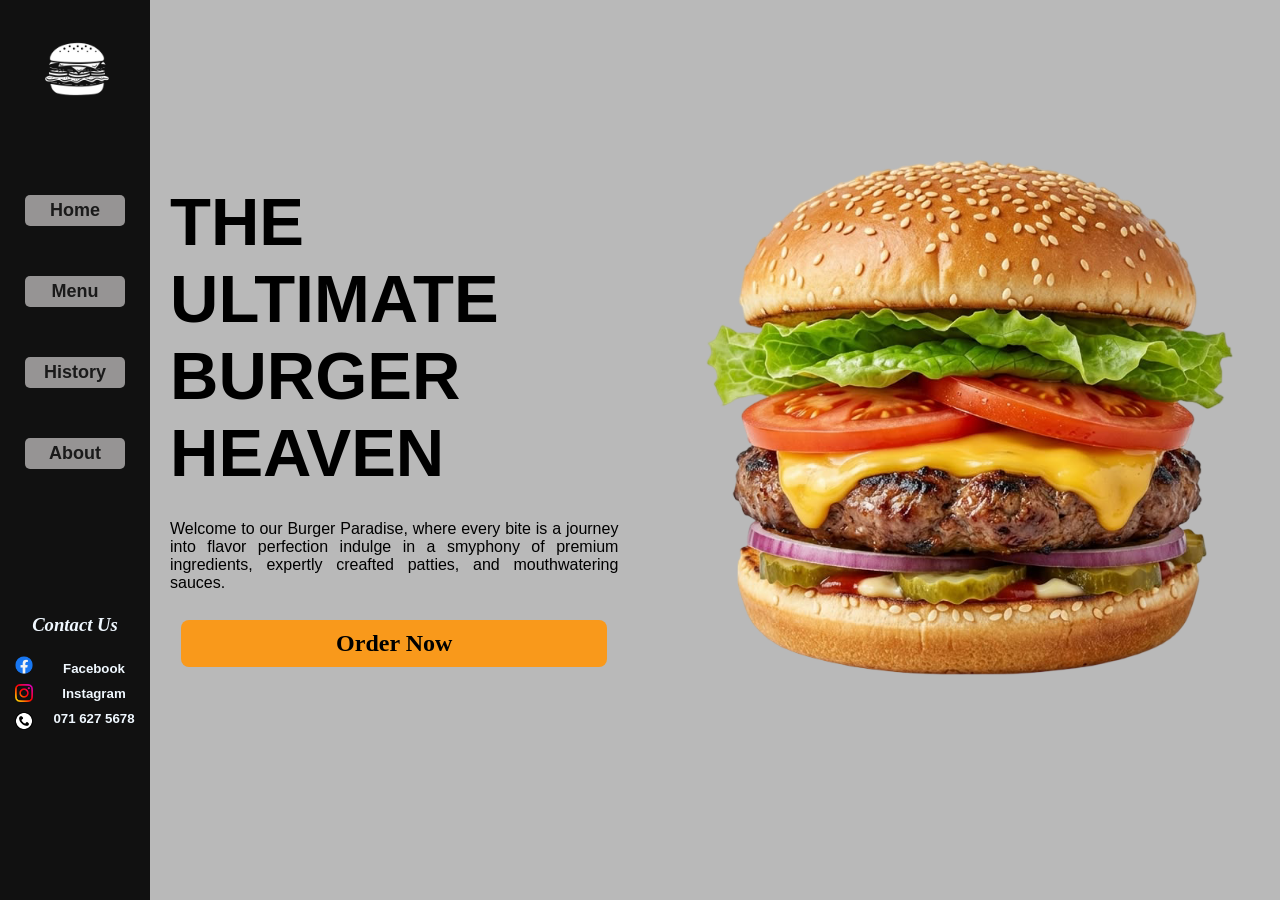
<file: index.html>
<!DOCTYPE html>
<html lang="en">
<head>
    <meta charset="UTF-8">
    <meta name="viewport" content="width=device-width, initial-scale=1.0">
    <title>Homepage</title>
    <link rel="stylesheet" href="assets/css/style.css">
</head>
<body>
    <nav class="sidenav">
        <div class="img">
            <img src="assets/imgs/burger.png" alt="" style="width: 100px; height: 100%;">
        </div>
        <div class="links">
            <a href="index.html"><b>Home</b></a>
            <a href="Menu.html"><b>Menu</b></a>
            <a href="History.html"><b>History</b></a>
            <a href="About.html"><b>About</b></a>
        </div>
        <div class="contact-us">
            <h3><i>Contact Us</i></h3>
            <div style="display: flex;">
                <div class="c-contents">
                    <img src="assets/imgs/fb.png" alt="">
                    <img src="assets/imgs/insta.png" alt="">
                    <img src="assets/imgs/phone.png" alt="">
                </div>
                <div class="c-contents">
                    <a href="https://www.facebook.com/" target="_blank"><h5>Facebook</h5></a>                    
                    <a href="https://www.instagram.com/" target="_blank"><h5>Instagram</h5></a>
                    <a href="tel:+94716275678"><h5>071 627 5678</h5></a>
                </div>
            </div>            
        </div>        
    </nav>
    <main>
            <div class="m-h-section">
                <div class="m-h-section-p">
                    <h1>THE ULTIMATE BURGER HEAVEN</h1>
                    <p>Welcome to our Burger Paradise, where every bite is a journey into flavor perfection indulge in a smyphony of premium ingredients, expertly creafted patties, and mouthwatering sauces.</p>
                    <div class="h-btn-panel">
                        <input type="button" value="Order Now" class="btn-view-menu" onclick="openMenuOnPress()">
                    </div>
                </div>
                <div class="m-h-section-img">
                    <img src="assets/imgs/burger_main.png" alt="" style="height: 550px; width: auto; margin-left: 60px;">
                </div>
            </div>
    </main>
</div>
    <script src="assets/js/app.js"></script>
</body>
</html>
</file>
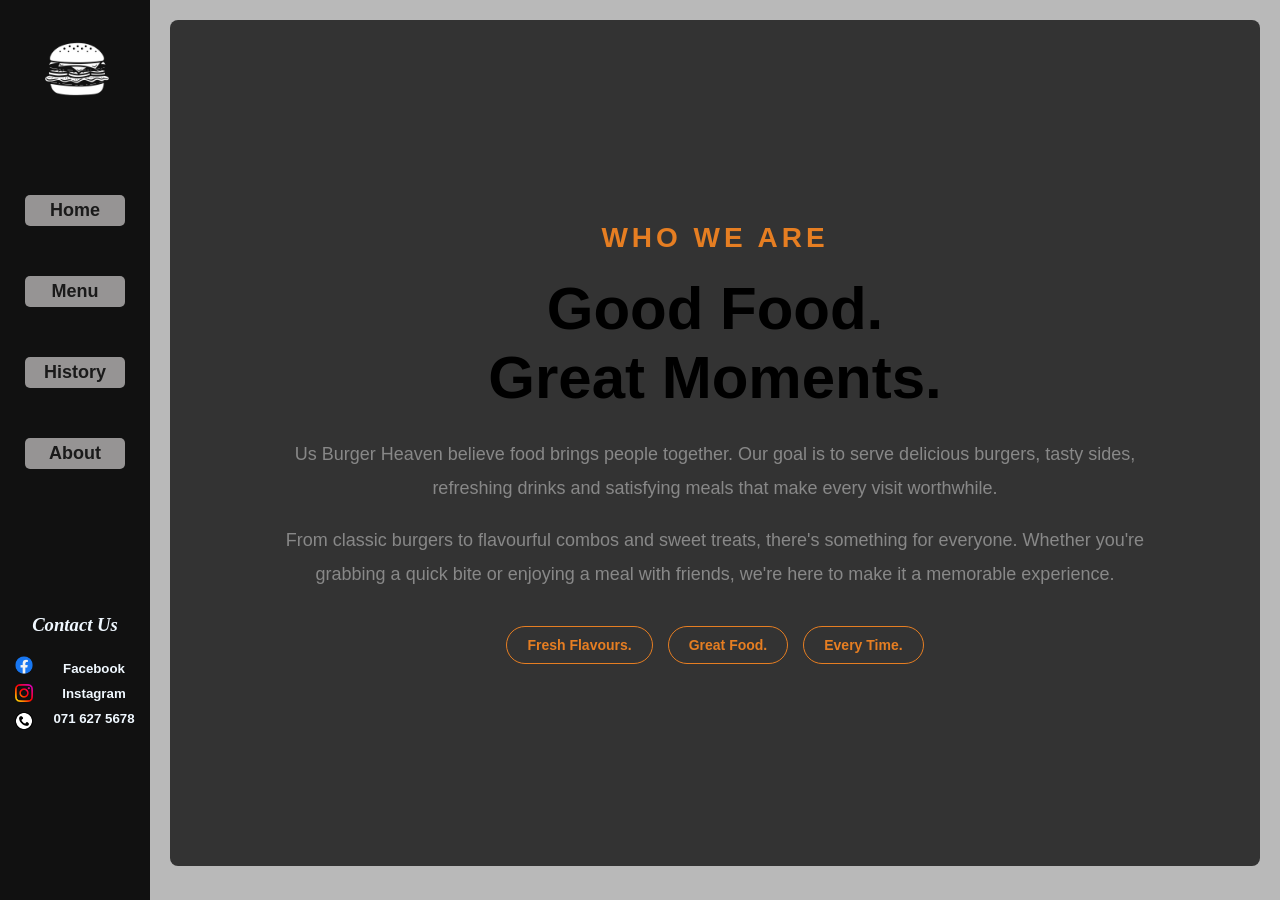
<file: About.html>
<!DOCTYPE html>
<html lang="en">
<head>
    <meta charset="UTF-8">
    <meta name="viewport" content="width=device-width, initial-scale=1.0">
    <title>About</title>
    <link rel="stylesheet" href="assets/css/style.css">
</head>
<body>
    <nav class="sidenav">
        <div class="img">
            <img src="assets/imgs/burger.png" alt="" style="width: 100px; height: 100%;">
        </div>
        <div class="links">
            <a href="index.html"><b>Home</b></a>
            <a href="Menu.html"><b>Menu</b></a>            
            <a href="History.html"><b>History</b></a>
            <a href="About.html"><b>About</b></a>
        </div>
        <div class="contact-us">
            <h3><i>Contact Us</i></h3>
            <div style="display: flex;">
                <div class="c-contents">
                    <img src="assets/imgs/fb.png" alt="">
                    <img src="assets/imgs/insta.png" alt="">
                    <img src="assets/imgs/phone.png" alt="">
                </div>
                <div class="c-contents">
                    <a href="https://www.facebook.com/" target="_blank"><h5>Facebook</h5></a>                    
                    <a href="https://www.instagram.com/" target="_blank"><h5>Instagram</h5></a>
                    <a href="tel:+94716275678"><h5>071 627 5678</h5></a>
                </div>
            </div>            
        </div>        
    </nav>
    <main>
        <div class="about-section">
            <div class="about-content">
                <p class="about-label">WHO WE ARE</p>
                <h1>Good Food.<br>Great Moments.</h1>
                <p class="about-description">
                    Us Burger Heaven believe food brings people together.
                    Our goal is to serve delicious burgers, tasty sides,
                    refreshing drinks and satisfying meals that make
                    every visit worthwhile.
                </p>
                <p class="about-description">
                    From classic burgers to flavourful combos and
                    sweet treats, there's something for everyone.
                    Whether you're grabbing a quick bite or enjoying
                    a meal with friends, we're here to make it a
                    memorable experience.
                </p>
                <div class="about-highlight">
                    <span>Fresh Flavours.</span>
                    <span>Great Food.</span>
                    <span>Every Time.</span>
                </div>
            </div>
        </div>
    </main>
</div>
    <script src="assets/js/app.js"></script>
</body>
</html>
</file>
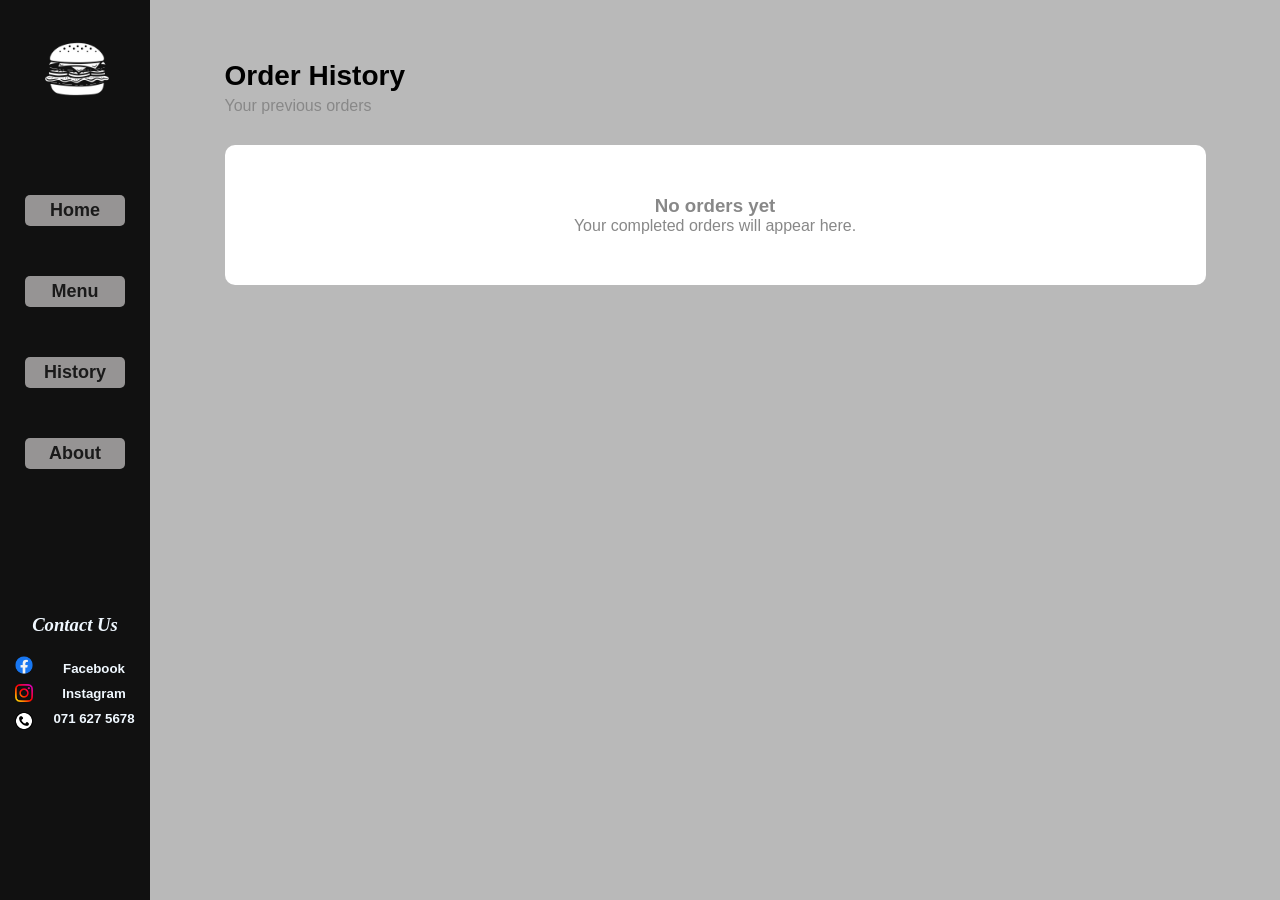
<file: History.html>
<!DOCTYPE html>
<html lang="en">
<head>
    <meta charset="UTF-8">
    <meta name="viewport" content="width=device-width, initial-scale=1.0">
    <title>History</title>
    <link rel="stylesheet" href="assets/css/style.css">
</head>
<body>
    <nav class="sidenav">
        <div class="img">
            <img src="assets/imgs/burger.png" alt="" style="width: 100px; height: 100%;">
        </div>
        <div class="links">
            <a href="index.html"><b>Home</b></a>
            <a href="Menu.html"><b>Menu</b></a>            
            <a href="History.html"><b>History</b></a>
            <a href="About.html"><b>About</b></a>
        </div>
        <div class="contact-us">
            <h3><i>Contact Us</i></h3>
            <div style="display: flex;">
                <div class="c-contents">
                    <img src="assets/imgs/fb.png" alt="">
                    <img src="assets/imgs/insta.png" alt="">
                    <img src="assets/imgs/phone.png" alt="">
                </div>
                <div class="c-contents">
                    <a href="https://www.facebook.com/" target="_blank"><h5>Facebook</h5></a>                    
                    <a href="https://www.instagram.com/" target="_blank"><h5>Instagram</h5></a>
                    <a href="tel:+94716275678"><h5>071 627 5678</h5></a>
                </div>
            </div>            
        </div>        
    </nav>
    <main>
        <div class="history-container">
            <div class="history-header">
                <h1>Order History</h1>
                <p>Your previous orders</p>
            </div>
            <div id="orderHistoryList" class="order-history-list">
                
            </div>
        </div>
    </main>
</div>
    <script src="assets/js/app.js"></script>
</body>
</html>
</file>
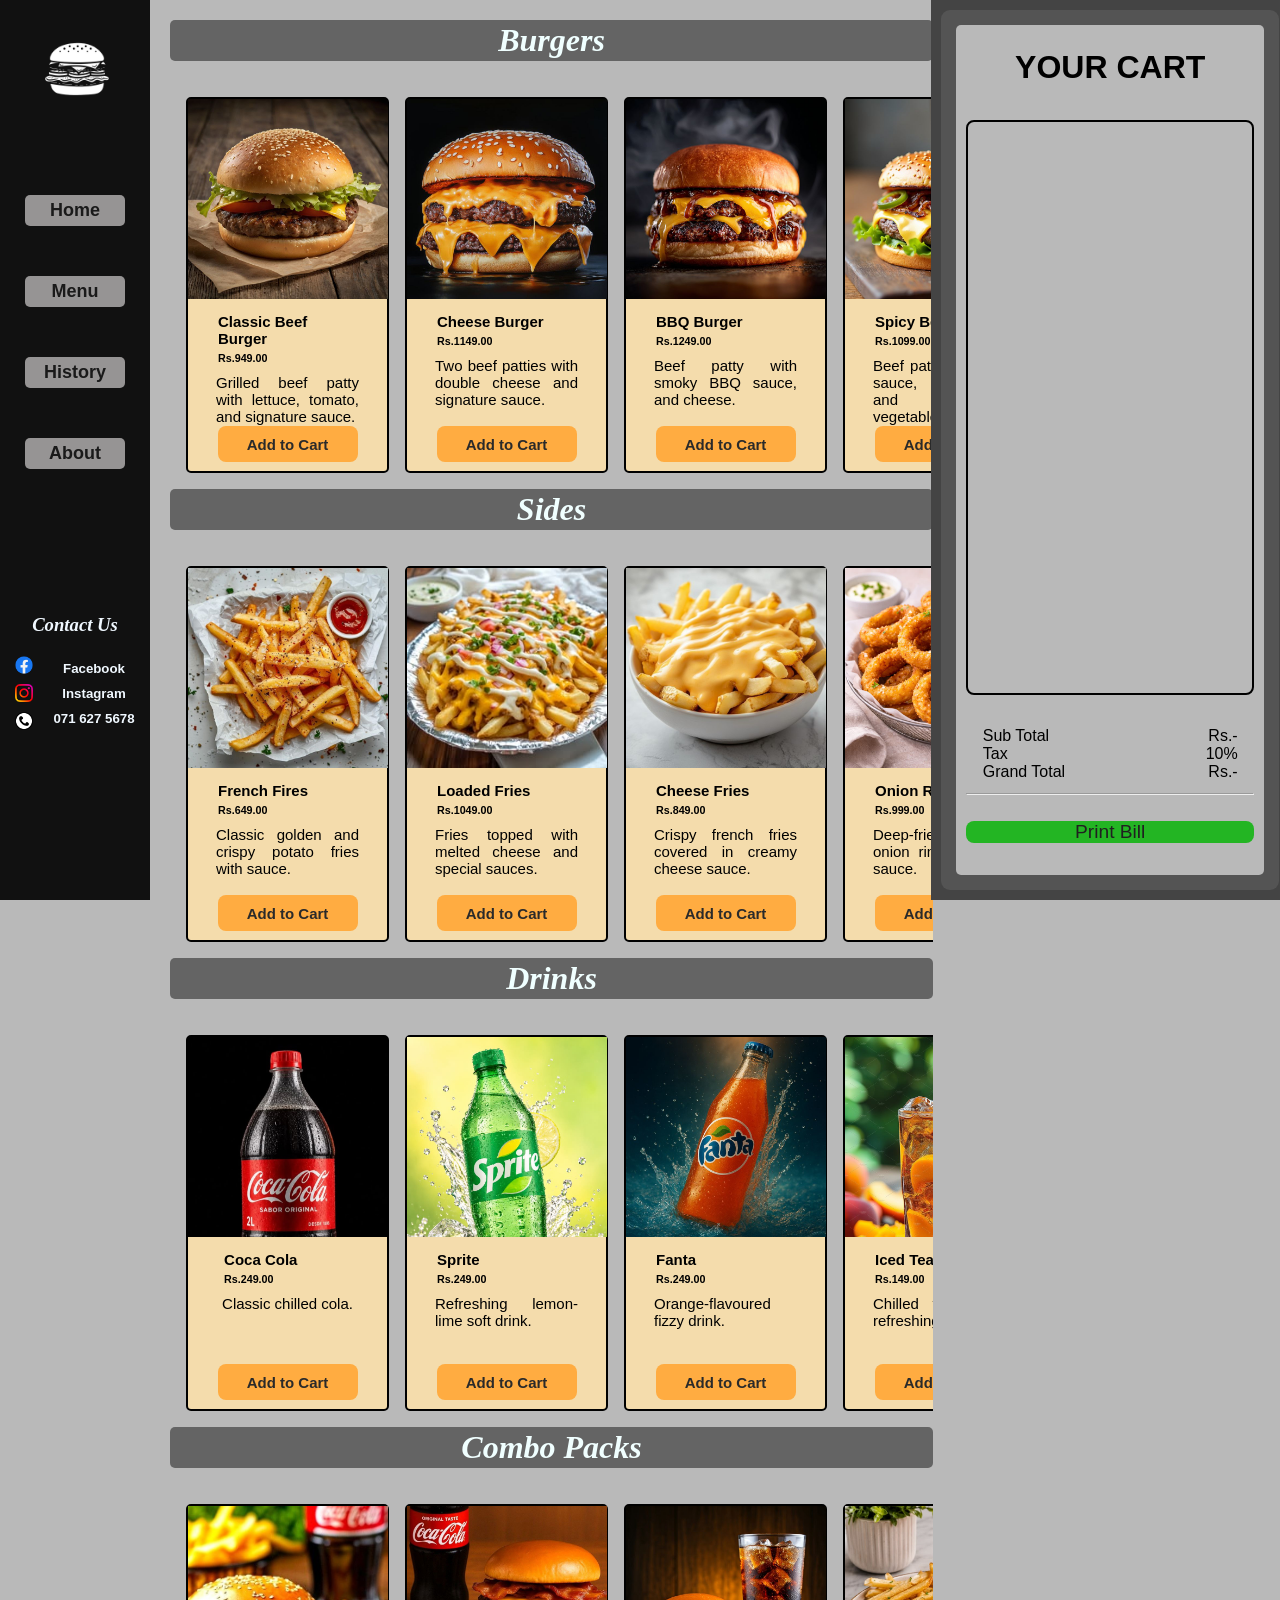
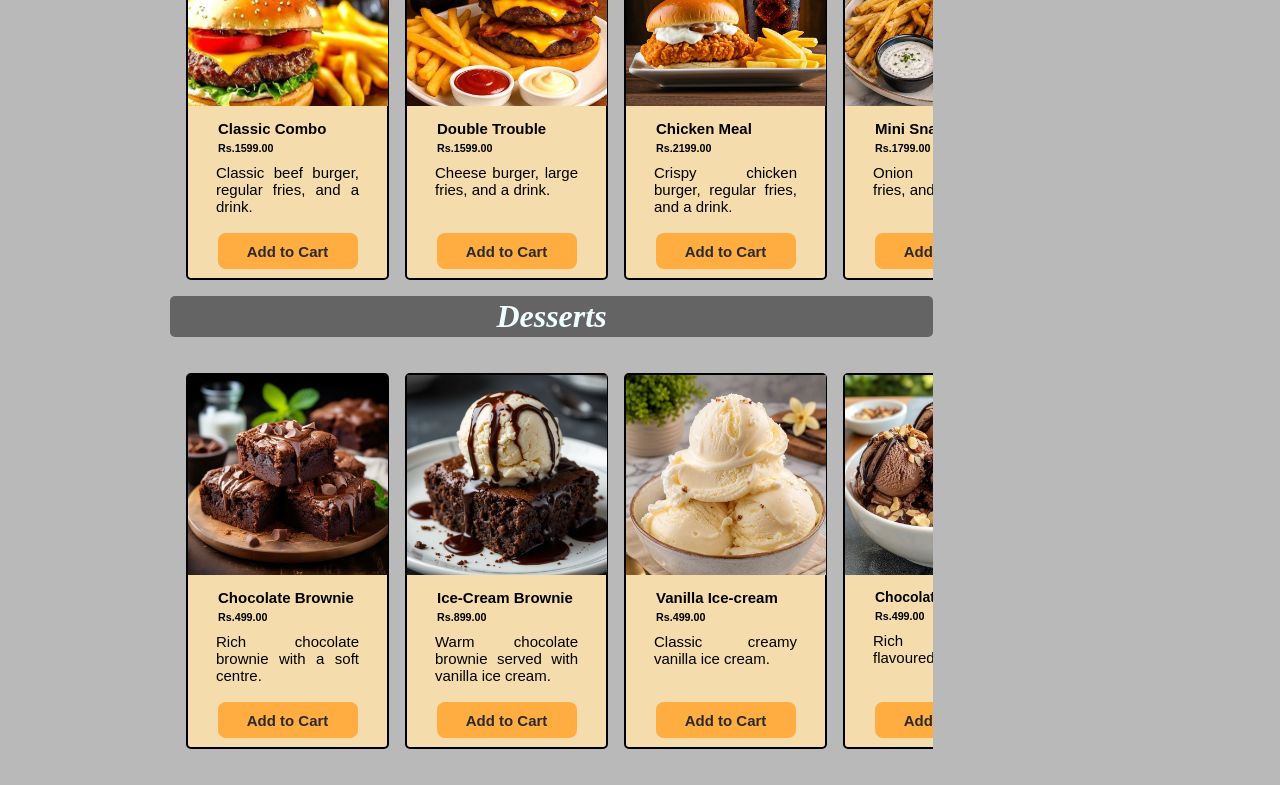
<file: Menu.html>
<!DOCTYPE html>
<html lang="en">
<head>
    <meta charset="UTF-8">
    <meta name="viewport" content="width=device-width, initial-scale=1.0">
    <title>Menu</title>
    <link rel="stylesheet" href="assets/css/style.css">
</head>
<body>
    <nav class="sidenav">
        <div class="img">
            <img src="assets/imgs/burger.png" alt="" style="width: 100px; height: 100%;">
        </div>
        <div class="links">
            <a href="index.html"><b>Home</b></a>
            <a href="Menu.html"><b>Menu</b></a>            
            <a href="History.html"><b>History</b></a>
            <a href="About.html"><b>About</b></a>
        </div>
        <div class="contact-us">
            <h3><i>Contact Us</i></h3>
            <div style="display: flex;">
                <div class="c-contents">
                    <img src="assets/imgs/fb.png" alt="">
                    <img src="assets/imgs/insta.png" alt="">
                    <img src="assets/imgs/phone.png" alt="">
                </div>
                <div class="c-contents">
                    <a href="https://www.facebook.com/" target="_blank"><h5>Facebook</h5></a>                    
                    <a href="https://www.instagram.com/" target="_blank"><h5>Instagram</h5></a>
                    <a href="tel:+94716275678"><h5>071 627 5678</h5></a>
                </div>
            </div>            
        </div>        
    </nav>
    <main>
            <div class="area">
                <div class="card-section">
                        <div class="small-sections">
                            <i><h1>Burgers</h1></i>
                            <div class="cards-area">
                                <div class="card Burger" data-id="classic-burger">
                                    <div class="img-content">
                                        <img src="assets/imgs/Burgers/classic_burger.jpg" alt="">
                                    </div>
                                    <div class="card-content">
                                        <div class="h6-tags">
                                            <h6 class="p-name" style="margin-bottom: 5px; font-size: 15px;">Classic Beef Burger</h6>
                                            <h6 class="p-price">Rs.949.00</h6>
                                        </div>
                                        <p>Grilled beef patty with lettuce, tomato, and signature sauce.</p>
                                    </div>
                                    <div class="cart-btn-container">
                                        <button class="cart-btn" id="addToCartBtn">Add to Cart</button>
                                        <div class="quantity-controls hidden" id="quantityControls">
                                            <button class="qty-action-btn" id="decreaseBtn">−</button>
                                            <span class="qty-number" id="qtyDisplay">1</span>
                                            <button class="qty-action-btn" id="increaseBtn">+</button>
                                        </div>
                                    </div>
                                </div>
                                <div class="card Burger" data-id="cheese-burger">
                                    <div class="img-content">
                                        <img src="assets/imgs/Burgers/double_cheeseburger.jpg" alt="">
                                    </div>
                                    <div class="card-content">
                                        <div class="h6-tags">
                                            <h6 class="p-name" style="margin-bottom: 5px; font-size: 15px;">Cheese Burger</h6>
                                            <h6 class="p-price">Rs.1149.00</h6>
                                        </div>
                                        <p>Two beef patties with double cheese and signature sauce.</p>
                                    </div>
                                    <div class="cart-btn-container">
                                        <button class="cart-btn" id="addToCartBtn">Add to Cart</button>
                                        <div class="quantity-controls hidden" id="quantityControls">
                                            <button class="qty-action-btn" id="decreaseBtn">−</button>
                                            <span class="qty-number" id="qtyDisplay">1</span>
                                            <button class="qty-action-btn" id="increaseBtn">+</button>
                                        </div>
                                    </div>
                                </div>
                                <div class="card Burger" data-id="bbq-burger">
                                    <div class="img-content">
                                        <img src="assets/imgs/Burgers/BBQ_burger.jpg" alt="">
                                    </div>
                                    <div class="card-content">
                                        <div class="h6-tags">
                                            <h6 class="p-name" style="margin-bottom: 5px; font-size: 15px;">BBQ Burger</h6>
                                            <h6 class="p-price">Rs.1249.00</h6>
                                        </div>
                                        <p>Beef patty with smoky BBQ sauce, and cheese.</p>
                                    </div>
                                    <div class="cart-btn-container">
                                        <button class="cart-btn" id="addToCartBtn">Add to Cart</button>
                                        <div class="quantity-controls hidden" id="quantityControls">
                                            <button class="qty-action-btn" id="decreaseBtn">−</button>
                                            <span class="qty-number" id="qtyDisplay">1</span>
                                            <button class="qty-action-btn" id="increaseBtn">+</button>
                                        </div>
                                    </div>
                                </div>
                                <div class="card Burger" data-id="spicy-burger">
                                    <div class="img-content">
                                        <img src="assets/imgs/Burgers/spicy_beef_burger.jpg" alt="">
                                    </div>
                                    <div class="card-content">
                                        <div class="h6-tags">
                                            <h6 class="p-name" style="margin-bottom: 5px; font-size: 15px;">Spicy Beef Burger</h6>
                                            <h6 class="p-price">Rs.1099.00</h6>
                                        </div>
                                        <p>Beef patty with spicy sauce, jalapeños, and fresh vegetables.</p>
                                    </div>
                                    <div class="cart-btn-container">
                                        <button class="cart-btn" id="addToCartBtn">Add to Cart</button>
                                        <div class="quantity-controls hidden" id="quantityControls">
                                            <button class="qty-action-btn" id="decreaseBtn">−</button>
                                            <span class="qty-number" id="qtyDisplay">1</span>
                                            <button class="qty-action-btn" id="increaseBtn">+</button>
                                        </div>
                                    </div>
                                </div>
                                <div class="card Burger" data-id="crispy-chicken-burger">
                                    <div class="img-content">
                                        <img src="assets/imgs/Burgers/crispy_chicken_burger.jpg" alt="">
                                    </div>
                                    <div class="card-content">
                                        <div class="h6-tags">
                                            <h6 class="p-name" style="margin-bottom: 5px; font-size: 15px;">Crispy Chicken</h6>
                                            <h6 class="p-price">Rs.1249.00</h6>
                                        </div>
                                        <p>Crispy fried chicken with lettuce and mayonnaise.</p>
                                    </div>
                                    <div class="cart-btn-container">
                                        <button class="cart-btn" id="addToCartBtn">Add to Cart</button>
                                        <div class="quantity-controls hidden" id="quantityControls">
                                            <button class="qty-action-btn" id="decreaseBtn">−</button>
                                            <span class="qty-number" id="qtyDisplay">1</span>
                                            <button class="qty-action-btn" id="increaseBtn">+</button>
                                        </div>
                                    </div>
                                </div>
                                <div class="card Burger" data-id="grilled-chicken-burger">
                                    <div class="img-content">
                                        <img src="assets/imgs/Burgers/grilled_chicken_burger.jpg" alt="">
                                    </div>
                                    <div class="card-content">
                                        <div class="h6-tags">
                                            <h6 class="p-name" style="margin-bottom: 5px; font-size: 15px;">Grilled Chicken</h6>
                                            <h6 class="p-price">Rs.1299.00</h6>
                                        </div>
                                        <p>Grilled chicken breast with fresh vegetables and sauce.</p>
                                    </div>
                                    <div class="cart-btn-container">
                                        <button class="cart-btn" id="addToCartBtn">Add to Cart</button>
                                        <div class="quantity-controls hidden" id="quantityControls">
                                            <button class="qty-action-btn" id="decreaseBtn">−</button>
                                            <span class="qty-number" id="qtyDisplay">1</span>
                                            <button class="qty-action-btn" id="increaseBtn">+</button>
                                        </div>
                                    </div>
                                </div>
                                <div class="card Burger" data-id="spicy-chicken-burger">
                                    <div class="img-content">
                                        <img src="assets/imgs/Burgers/spicy_chicken_burger.jpg" alt="">
                                    </div>
                                    <div class="card-content">
                                        <div class="h6-tags">
                                            <h6 class="p-name" style="margin-bottom: 5px; font-size: 15px;">Spicy Chicken</h6>
                                            <h6 class="p-price">Rs.1399.00</h6>
                                        </div>
                                        <p>Crispy chicken with spicy sauce and jalapeños.</p>
                                    </div>
                                    <div class="cart-btn-container">
                                        <button class="cart-btn" id="addToCartBtn">Add to Cart</button>
                                        <div class="quantity-controls hidden" id="quantityControls">
                                            <button class="qty-action-btn" id="decreaseBtn">−</button>
                                            <span class="qty-number" id="qtyDisplay">1</span>
                                            <button class="qty-action-btn" id="increaseBtn">+</button>
                                        </div>
                                    </div>
                                </div>
                                <div class="card Burger" data-id="bacon-burger">
                                    <div class="img-content">
                                        <img src="assets/imgs/Burgers/bacon_burger.jpg" alt="">
                                    </div>
                                    <div class="card-content">
                                        <div class="h6-tags">
                                            <h6 class="p-name" style="margin-bottom: 5px; font-size: 15px;">Bacon Burger</h6>
                                            <h6 class="p-price">Rs.1499.00</h6>
                                        </div>
                                        <p>Beef patty with crispy bacon, cheese, and BBQ sauce.</p>
                                    </div>
                                    <div class="cart-btn-container">
                                        <button class="cart-btn" id="addToCartBtn">Add to Cart</button>
                                        <div class="quantity-controls hidden" id="quantityControls">
                                            <button class="qty-action-btn" id="decreaseBtn">−</button>
                                            <span class="qty-number" id="qtyDisplay">1</span>
                                            <button class="qty-action-btn" id="increaseBtn">+</button>
                                        </div>
                                    </div>
                                </div>
                            </div>
                        </div>

                        <div class="small-sections">
                            <i><h1>Sides</h1></i>
                            <div class="cards-area">
                                <div class="card Sides" data-id="french_fries">
                                    <div class="img-content">
                                        <img src="assets/imgs/Sides/french_fries.jpg" alt="">
                                    </div>
                                    <div class="card-content">
                                        <div class="h6-tags">
                                            <h6 class="p-name" style="margin-bottom: 5px; font-size: 15px;">French Fires</h6>
                                            <h6 class="p-price">Rs.649.00</h6>
                                        </div>
                                        <p>Classic golden and crispy potato fries with sauce.</p>
                                    </div>
                                    <div class="cart-btn-container">
                                        <button class="cart-btn" id="addToCartBtn">Add to Cart</button>
                                        <div class="quantity-controls hidden" id="quantityControls">
                                            <button class="qty-action-btn" id="decreaseBtn">−</button>
                                            <span class="qty-number" id="qtyDisplay">1</span>
                                            <button class="qty-action-btn" id="increaseBtn">+</button>
                                        </div>
                                    </div>
                                </div>
                                <div class="card Sides" data-id="loaded_fires">
                                    <div class="img-content">
                                        <img src="assets/imgs/Sides/loaded_fries.jpg" alt="">
                                    </div>
                                    <div class="card-content">
                                        <div class="h6-tags">
                                            <h6 class="p-name" style="margin-bottom: 5px; font-size: 15px;">Loaded Fries</h6>
                                            <h6 class="p-price">Rs.1049.00</h6>
                                        </div>
                                        <p>Fries topped with melted cheese and special sauces.</p>
                                    </div>
                                    <div class="cart-btn-container">
                                        <button class="cart-btn" id="addToCartBtn">Add to Cart</button>
                                        <div class="quantity-controls hidden" id="quantityControls">
                                            <button class="qty-action-btn" id="decreaseBtn">−</button>
                                            <span class="qty-number" id="qtyDisplay">1</span>
                                            <button class="qty-action-btn" id="increaseBtn">+</button>
                                        </div>
                                    </div>
                                </div>
                                <div class="card Sides" data-id="cheese_fires">
                                    <div class="img-content">
                                        <img src="assets/imgs/Sides/cheeses_fries.jpg" alt="">
                                    </div>
                                    <div class="card-content">
                                        <div class="h6-tags">
                                            <h6 class="p-name" style="margin-bottom: 5px; font-size: 15px;">Cheese Fries</h6>
                                            <h6 class="p-price">Rs.849.00</h6>
                                        </div>
                                        <p>Crispy french fries covered in creamy cheese sauce.</p>
                                    </div>
                                    <div class="cart-btn-container">
                                        <button class="cart-btn" id="addToCartBtn">Add to Cart</button>
                                        <div class="quantity-controls hidden" id="quantityControls">
                                            <button class="qty-action-btn" id="decreaseBtn">−</button>
                                            <span class="qty-number" id="qtyDisplay">1</span>
                                            <button class="qty-action-btn" id="increaseBtn">+</button>
                                        </div>
                                    </div>
                                </div>
                                <div class="card Sides" data-id="onion_rings">
                                    <div class="img-content">
                                        <img src="assets/imgs/Sides/onion_rings.jpg" alt="">
                                    </div>
                                    <div class="card-content">
                                        <div class="h6-tags">
                                            <h6 class="p-name" style="margin-bottom: 5px; font-size: 15px;">Onion Rings</h6>
                                            <h6 class="p-price">Rs.999.00</h6>
                                        </div>
                                        <p>Deep-fried crispy onion rings with hot sauce.</p>
                                    </div>
                                    <div class="cart-btn-container">
                                        <button class="cart-btn" id="addToCartBtn">Add to Cart</button>
                                        <div class="quantity-controls hidden" id="quantityControls">
                                            <button class="qty-action-btn" id="decreaseBtn">−</button>
                                            <span class="qty-number" id="qtyDisplay">1</span>
                                            <button class="qty-action-btn" id="increaseBtn">+</button>
                                        </div>
                                    </div>
                                </div>
                                <div class="card Sides" data-id="chicken_nuggets">
                                    <div class="img-content">
                                        <img src="assets/imgs/Sides/chicken_nuggets.jpg" alt="">
                                    </div>
                                    <div class="card-content">
                                        <div class="h6-tags">
                                            <h6 class="p-name" style="margin-bottom: 5px; font-size: 15px;">Chicken Nuggets</h6>
                                            <h6 class="p-price">Rs.649.00</h6>
                                        </div>
                                        <p>Bite-sized pieces of crispy chicken nuggets with sauce.</p>
                                    </div>
                                    <div class="cart-btn-container">
                                        <button class="cart-btn" id="addToCartBtn">Add to Cart</button>
                                        <div class="quantity-controls hidden" id="quantityControls">
                                            <button class="qty-action-btn" id="decreaseBtn">−</button>
                                            <span class="qty-number" id="qtyDisplay">1</span>
                                            <button class="qty-action-btn" id="increaseBtn">+</button>
                                        </div>
                                    </div>
                                </div>
                                <div class="card Sides" data-id="potato_wedges">
                                    <div class="img-content">
                                        <img src="assets/imgs/Sides/potato_wedges.jpg" alt="">
                                    </div>
                                    <div class="card-content">
                                        <div class="h6-tags">
                                            <h6 class="p-name" style="margin-bottom: 5px; font-size: 15px;">Potato Wedges</h6>
                                            <h6 class="p-price">Rs.799.00</h6>
                                        </div>
                                        <p>Seasoned potato wedges with a crispy exterior.</p>
                                    </div>
                                    <div class="cart-btn-container">
                                        <button class="cart-btn" id="addToCartBtn">Add to Cart</button>
                                        <div class="quantity-controls hidden" id="quantityControls">
                                            <button class="qty-action-btn" id="decreaseBtn">−</button>
                                            <span class="qty-number" id="qtyDisplay">1</span>
                                            <button class="qty-action-btn" id="increaseBtn">+</button>
                                        </div>
                                    </div>
                                </div>
                                <div class="card Sides" data-id="mozzarella_sticks">
                                    <div class="img-content">
                                        <img src="assets/imgs/Sides/mozzarella_sticks.jpg" alt="">
                                    </div>
                                    <div class="card-content">
                                        <div class="h6-tags">
                                            <h6 class="p-name" style="margin-bottom: 5px; font-size: 15px;">Mozzarella Sticks</h6>
                                            <h6 class="p-price">Rs.1199.00</h6>
                                        </div>
                                        <p>Fried mozzarella cheese sticks with a crispy coating.</p>
                                    </div>
                                    <div class="cart-btn-container">
                                        <button class="cart-btn" id="addToCartBtn">Add to Cart</button>
                                        <div class="quantity-controls hidden" id="quantityControls">
                                            <button class="qty-action-btn" id="decreaseBtn">−</button>
                                            <span class="qty-number" id="qtyDisplay">1</span>
                                            <button class="qty-action-btn" id="increaseBtn">+</button>
                                        </div>
                                    </div>
                                </div>                                
                            </div>
                        </div>
                        
                        <div class="small-sections">
                            <i><h1>Drinks</h1></i>
                            <div class="cards-area">
                                <div class="card Drinks" data-id="coca_cola">
                                    <div class="img-content">
                                        <img src="assets/imgs/Drinks/coca_cola.jpg" alt="">
                                    </div>
                                    <div class="card-content">
                                        <div class="h6-tags">
                                            <h6 class="p-name" style="margin-bottom: 5px; font-size: 15px;">Coca Cola</h6>
                                            <h6 class="p-price">Rs.249.00</h6>
                                        </div>
                                        <p>Classic chilled cola.</p>
                                    </div>
                                    <div class="cart-btn-container">
                                        <button class="cart-btn" id="addToCartBtn">Add to Cart</button>
                                        <div class="quantity-controls hidden" id="quantityControls">
                                            <button class="qty-action-btn" id="decreaseBtn">−</button>
                                            <span class="qty-number" id="qtyDisplay">1</span>
                                            <button class="qty-action-btn" id="increaseBtn">+</button>
                                        </div>
                                    </div>
                                </div>
                                <div class="card Drinks" data-id="sprite">
                                    <div class="img-content">
                                        <img src="assets/imgs/Drinks/sprite.jpg" alt="">
                                    </div>
                                    <div class="card-content">
                                        <div class="h6-tags">
                                            <h6 class="p-name" style="margin-bottom: 5px; font-size: 15px;">Sprite</h6>
                                            <h6 class="p-price">Rs.249.00</h6>
                                        </div>
                                        <p>Refreshing lemon-lime soft drink.</p>
                                    </div>
                                    <div class="cart-btn-container">
                                        <button class="cart-btn" id="addToCartBtn">Add to Cart</button>
                                        <div class="quantity-controls hidden" id="quantityControls">
                                            <button class="qty-action-btn" id="decreaseBtn">−</button>
                                            <span class="qty-number" id="qtyDisplay">1</span>
                                            <button class="qty-action-btn" id="increaseBtn">+</button>
                                        </div>
                                    </div>
                                </div>
                                <div class="card Drinks" data-id="fanta">
                                    <div class="img-content">
                                        <img src="assets/imgs/Drinks/fanta.jpg" alt="">
                                    </div>
                                    <div class="card-content">
                                        <div class="h6-tags">
                                            <h6 class="p-name" style="margin-bottom: 5px; font-size: 15px;">Fanta</h6>
                                            <h6 class="p-price">Rs.249.00</h6>
                                        </div>
                                        <p>Orange-flavoured fizzy drink.</p>
                                    </div>
                                    <div class="cart-btn-container">
                                        <button class="cart-btn" id="addToCartBtn">Add to Cart</button>
                                        <div class="quantity-controls hidden" id="quantityControls">
                                            <button class="qty-action-btn" id="decreaseBtn">−</button>
                                            <span class="qty-number" id="qtyDisplay">1</span>
                                            <button class="qty-action-btn" id="increaseBtn">+</button>
                                        </div>
                                    </div>
                                </div>
                                <div class="card Drinks" data-id="iced_tea">
                                    <div class="img-content">
                                        <img src="assets/imgs/Drinks/iced_tea.jpg" alt="">
                                    </div>
                                    <div class="card-content">
                                        <div class="h6-tags">
                                            <h6 class="p-name" style="margin-bottom: 5px; font-size: 15px;">Iced Tea</h6>
                                            <h6 class="p-price">Rs.149.00</h6>
                                        </div>
                                        <p>Chilled tea with a refreshing flavour.</p>
                                    </div>
                                    <div class="cart-btn-container">
                                        <button class="cart-btn" id="addToCartBtn">Add to Cart</button>
                                        <div class="quantity-controls hidden" id="quantityControls">
                                            <button class="qty-action-btn" id="decreaseBtn">−</button>
                                            <span class="qty-number" id="qtyDisplay">1</span>
                                            <button class="qty-action-btn" id="increaseBtn">+</button>
                                        </div>
                                    </div>
                                </div>
                                <div class="card Drinks" data-id="chocolate_milkshake">
                                    <div class="img-content">
                                        <img src="assets/imgs/Drinks/chocolate_milkshake.jpg" alt="">
                                    </div>
                                    <div class="card-content">
                                        <div class="h6-tags">
                                            <h6 class="p-name" style="margin-bottom: 5px; font-size: 14px;">Chocolate Milkshake</h6>
                                            <h6 class="p-price">Rs.349.00</h6>
                                        </div>
                                        <p>Creamy milkshake blended with chocolate.</p>
                                    </div>
                                    <div class="cart-btn-container">
                                        <button class="cart-btn" id="addToCartBtn">Add to Cart</button>
                                        <div class="quantity-controls hidden" id="quantityControls">
                                            <button class="qty-action-btn" id="decreaseBtn">−</button>
                                            <span class="qty-number" id="qtyDisplay">1</span>
                                            <button class="qty-action-btn" id="increaseBtn">+</button>
                                        </div>
                                    </div>
                                </div>
                                <div class="card Drinks" data-id="strawberry_milkshake">
                                    <div class="img-content">
                                        <img src="assets/imgs/Drinks/strawberry_milkshake.jpg" alt="">
                                    </div>
                                    <div class="card-content">
                                        <div class="h6-tags">
                                            <h6 class="p-name" style="margin-bottom: 5px; font-size: 14px;">Strawberry Milkshake</h6>
                                            <h6 class="p-price">Rs.399.00</h6>
                                        </div>
                                        <p>Sweet strawberry-flavoured milkshake.</p>
                                    </div>
                                    <div class="cart-btn-container">
                                        <button class="cart-btn" id="addToCartBtn">Add to Cart</button>
                                        <div class="quantity-controls hidden" id="quantityControls">
                                            <button class="qty-action-btn" id="decreaseBtn">−</button>
                                            <span class="qty-number" id="qtyDisplay">1</span>
                                            <button class="qty-action-btn" id="increaseBtn">+</button>
                                        </div>
                                    </div>
                                </div>
                                <div class="card Drinks" data-id="strawberry_milkshake">
                                    <div class="img-content">
                                        <img src="assets/imgs/Drinks/vanilla_milkshake.jpg" alt="">
                                    </div>
                                    <div class="card-content">
                                        <div class="h6-tags">
                                            <h6 class="p-name" style="margin-bottom: 5px; font-size: 14px;">Vanilla Milkshake</h6>
                                            <h6 class="p-price">Rs.299.00</h6>
                                        </div>
                                        <p>Classic creamy vanilla milkshake.</p>
                                    </div>
                                    <div class="cart-btn-container">
                                        <button class="cart-btn" id="addToCartBtn">Add to Cart</button>
                                        <div class="quantity-controls hidden" id="quantityControls">
                                            <button class="qty-action-btn" id="decreaseBtn">−</button>
                                            <span class="qty-number" id="qtyDisplay">1</span>
                                            <button class="qty-action-btn" id="increaseBtn">+</button>
                                        </div>
                                    </div>
                                </div>
                                <div class="card Drinks" data-id="orange_juice">
                                    <div class="img-content">
                                        <img src="assets/imgs/Drinks/orange_juice.jpg" alt="">
                                    </div>
                                    <div class="card-content">
                                        <div class="h6-tags">
                                            <h6 class="p-name" style="margin-bottom: 5px; font-size: 16px;">orange Juice</h6>
                                            <h6 class="p-price">Rs.149.00</h6>
                                        </div>
                                        <p>Freshly squeezed orange juice.</p>
                                    </div>
                                    <div class="cart-btn-container">
                                        <button class="cart-btn" id="addToCartBtn">Add to Cart</button>
                                        <div class="quantity-controls hidden" id="quantityControls">
                                            <button class="qty-action-btn" id="decreaseBtn">−</button>
                                            <span class="qty-number" id="qtyDisplay">1</span>
                                            <button class="qty-action-btn" id="increaseBtn">+</button>
                                        </div>
                                    </div>
                                </div>
                                <div class="card Drinks" data-id="water">
                                    <div class="img-content">
                                        <img src="assets/imgs/Drinks/mineral_water.jpg" alt="">
                                    </div>
                                    <div class="card-content">
                                        <div class="h6-tags">
                                            <h6 class="p-name" style="margin-bottom: 5px; font-size: 16px;">Water</h6>
                                            <h6 class="p-price">Rs.99.00</h6>
                                        </div>
                                        <p>Bottled drinking water.</p>
                                    </div>
                                    <div class="cart-btn-container">
                                        <button class="cart-btn" id="addToCartBtn">Add to Cart</button>
                                        <div class="quantity-controls hidden" id="quantityControls">
                                            <button class="qty-action-btn" id="decreaseBtn">−</button>
                                            <span class="qty-number" id="qtyDisplay">1</span>
                                            <button class="qty-action-btn" id="increaseBtn">+</button>
                                        </div>
                                    </div>
                                </div>
                            </div>
                        </div>
                        <div class="small-sections">
                            <i><h1>Combo Packs</h1></i>
                            <div class="cards-area">
                                <div class="card Combo" data-id="classic">
                                    <div class="img-content">
                                        <img src="assets/imgs/Combos and meal deals/classic_combo.jpg" alt="">
                                    </div>
                                    <div class="card-content">
                                        <div class="h6-tags">
                                            <h6 class="p-name" style="margin-bottom: 5px; font-size: 15px;">Classic Combo</h6>
                                            <h6 class="p-price">Rs.1599.00</h6>
                                        </div>
                                        <p>Classic beef burger, regular fries, and a drink.</p>
                                    </div>
                                    <div class="cart-btn-container">
                                        <button class="cart-btn" id="addToCartBtn">Add to Cart</button>
                                        <div class="quantity-controls hidden" id="quantityControls">
                                            <button class="qty-action-btn" id="decreaseBtn">−</button>
                                            <span class="qty-number" id="qtyDisplay">1</span>
                                            <button class="qty-action-btn" id="increaseBtn">+</button>
                                        </div>
                                    </div>
                                </div>
                                <div class="card Combo" data-id="double_trouble">
                                    <div class="img-content">
                                        <img src="assets/imgs/Combos and meal deals/cheeseburger_combo.jpg" alt="">
                                    </div>
                                    <div class="card-content">
                                        <div class="h6-tags">
                                            <h6 class="p-name" style="margin-bottom: 5px; font-size: 15px;">Double Trouble</h6>
                                            <h6 class="p-price">Rs.1599.00</h6>
                                        </div>
                                        <p>Cheese burger, large fries, and a drink.</p>
                                    </div>
                                    <div class="cart-btn-container">
                                        <button class="cart-btn" id="addToCartBtn">Add to Cart</button>
                                        <div class="quantity-controls hidden" id="quantityControls">
                                            <button class="qty-action-btn" id="decreaseBtn">−</button>
                                            <span class="qty-number" id="qtyDisplay">1</span>
                                            <button class="qty-action-btn" id="increaseBtn">+</button>
                                        </div>
                                    </div>
                                </div>
                                <div class="card Combo" data-id="chicken_meal">
                                    <div class="img-content">
                                        <img src="assets/imgs/Combos and meal deals/crispy_chicken_combo.jpg" alt="">
                                    </div>
                                    <div class="card-content">
                                        <div class="h6-tags">
                                            <h6 class="p-name" style="margin-bottom: 5px; font-size: 15px;">Chicken Meal</h6>
                                            <h6 class="p-price">Rs.2199.00</h6>
                                        </div>
                                        <p>Crispy chicken burger, regular fries, and a drink.</p>
                                    </div>
                                    <div class="cart-btn-container">
                                        <button class="cart-btn" id="addToCartBtn">Add to Cart</button>
                                        <div class="quantity-controls hidden" id="quantityControls">
                                            <button class="qty-action-btn" id="decreaseBtn">−</button>
                                            <span class="qty-number" id="qtyDisplay">1</span>
                                            <button class="qty-action-btn" id="increaseBtn">+</button>
                                        </div>
                                    </div>
                                </div>
                                <div class="card Combo" data-id="mini_snack">
                                    <div class="img-content">
                                        <img src="assets/imgs/Combos and meal deals/rings_and_fries.jpg" alt="">
                                    </div>
                                    <div class="card-content">
                                        <div class="h6-tags">
                                            <h6 class="p-name" style="margin-bottom: 5px; font-size: 15px;">Mini Snack</h6>
                                            <h6 class="p-price">Rs.1799.00</h6>
                                        </div>
                                        <p>Onion rings with fries, and drink.</p>
                                    </div>
                                    <div class="cart-btn-container">
                                        <button class="cart-btn" id="addToCartBtn">Add to Cart</button>
                                        <div class="quantity-controls hidden" id="quantityControls">
                                            <button class="qty-action-btn" id="decreaseBtn">−</button>
                                            <span class="qty-number" id="qtyDisplay">1</span>
                                            <button class="qty-action-btn" id="increaseBtn">+</button>
                                        </div>
                                    </div>
                                </div>
                                <div class="card Combo" data-id="friends_combo">
                                    <div class="img-content">
                                        <img src="assets/imgs/Combos and meal deals/friends_combo.jpg" alt="">
                                    </div>
                                    <div class="card-content">
                                        <div class="h6-tags">
                                            <h6 class="p-name" style="margin-bottom: 5px; font-size: 15px;">Friends Combo</h6>
                                            <h6 class="p-price">Rs.2499.00</h6>
                                        </div>
                                        <p>Two burgers, two fries, and two drinks.</p>
                                    </div>
                                    <div class="cart-btn-container">
                                        <button class="cart-btn" id="addToCartBtn">Add to Cart</button>
                                        <div class="quantity-controls hidden" id="quantityControls">
                                            <button class="qty-action-btn" id="decreaseBtn">−</button>
                                            <span class="qty-number" id="qtyDisplay">1</span>
                                            <button class="qty-action-btn" id="increaseBtn">+</button>
                                        </div>
                                    </div>
                                </div>
                                <div class="card Combo" data-id="family_feast">
                                    <div class="img-content">
                                        <img src="assets/imgs/Combos and meal deals/family_feast.jpg" alt="">
                                    </div>
                                    <div class="card-content">
                                        <div class="h6-tags">
                                            <h6 class="p-name" style="margin-bottom: 5px; font-size: 15px;">Family Feast</h6>
                                            <h6 class="p-price">Rs.7199.00</h6>
                                        </div>
                                        <p>Four burgers, two large fries, and four drinks.</p>
                                    </div>
                                    <div class="cart-btn-container">
                                        <button class="cart-btn" id="addToCartBtn">Add to Cart</button>
                                        <div class="quantity-controls hidden" id="quantityControls">
                                            <button class="qty-action-btn" id="decreaseBtn">−</button>
                                            <span class="qty-number" id="qtyDisplay">1</span>
                                            <button class="qty-action-btn" id="increaseBtn">+</button>
                                        </div>
                                    </div>
                                </div>
                            </div>
                        </div>
                        <div class="small-sections">
                            <i><h1>Desserts</h1></i>
                            <div class="cards-area">
                                <div class="card Desserts" data-id="brownie">
                                    <div class="img-content">
                                        <img src="assets/imgs/Desserts/chocolate brownies.jpg" alt="">
                                    </div>
                                    <div class="card-content">
                                        <div class="h6-tags">
                                            <h6 class="p-name" style="margin-bottom: 5px; font-size: 15px;">Chocolate Brownie</h6>
                                            <h6 class="p-price">Rs.499.00</h6>
                                        </div>
                                        <p>Rich chocolate brownie with a soft centre.</p>
                                    </div>
                                    <div class="cart-btn-container">
                                        <button class="cart-btn" id="addToCartBtn">Add to Cart</button>
                                        <div class="quantity-controls hidden" id="quantityControls">
                                            <button class="qty-action-btn" id="decreaseBtn">−</button>
                                            <span class="qty-number" id="qtyDisplay">1</span>
                                            <button class="qty-action-btn" id="increaseBtn">+</button>
                                        </div>
                                    </div>
                                </div>
                                <div class="card Desserts" data-id="Brownie_with_icecrea">
                                    <div class="img-content">
                                        <img src="assets/imgs/Desserts/brownie with ice cream.jpg" alt="">
                                    </div>
                                    <div class="card-content">
                                        <div class="h6-tags">
                                            <h6 class="p-name" style="margin-bottom: 5px; font-size: 15px;">Ice-Cream Brownie</h6>
                                            <h6 class="p-price">Rs.899.00</h6>
                                        </div>
                                        <p>Warm chocolate brownie served with vanilla ice cream.</p>
                                    </div>
                                    <div class="cart-btn-container">
                                        <button class="cart-btn" id="addToCartBtn">Add to Cart</button>
                                        <div class="quantity-controls hidden" id="quantityControls">
                                            <button class="qty-action-btn" id="decreaseBtn">−</button>
                                            <span class="qty-number" id="qtyDisplay">1</span>
                                            <button class="qty-action-btn" id="increaseBtn">+</button>
                                        </div>
                                    </div>
                                </div>
                                <div class="card Desserts" data-id="vanilla-ice-crea,">
                                    <div class="img-content">
                                        <img src="assets/imgs/Desserts/Vanilla ice cream.jpg" alt="">
                                    </div>
                                    <div class="card-content">
                                        <div class="h6-tags">
                                            <h6 class="p-name" style="margin-bottom: 5px; font-size: 15px;">Vanilla Ice-cream</h6>
                                            <h6 class="p-price">Rs.499.00</h6>
                                        </div>
                                        <p>Classic creamy vanilla ice cream.</p>
                                    </div>
                                    <div class="cart-btn-container">
                                        <button class="cart-btn" id="addToCartBtn">Add to Cart</button>
                                        <div class="quantity-controls hidden" id="quantityControls">
                                            <button class="qty-action-btn" id="decreaseBtn">−</button>
                                            <span class="qty-number" id="qtyDisplay">1</span>
                                            <button class="qty-action-btn" id="increaseBtn">+</button>
                                        </div>
                                    </div>
                                </div>
                                <div class="card Desserts" data-id="choco_ice_cream">
                                    <div class="img-content">
                                        <img src="assets/imgs/Desserts/chocolate ice cream.jpg" alt="">
                                    </div>
                                    <div class="card-content">
                                        <div class="h6-tags">
                                            <h6 class="p-name" style="margin-bottom: 5px; font-size: 14px;">Chocolate Ice-cream</h6>
                                            <h6 class="p-price">Rs.499.00</h6>
                                        </div>
                                        <p>Rich chocolate-flavoured ice cream.</p>
                                    </div>
                                    <div class="cart-btn-container">
                                        <button class="cart-btn" id="addToCartBtn">Add to Cart</button>
                                        <div class="quantity-controls hidden" id="quantityControls">
                                            <button class="qty-action-btn" id="decreaseBtn">−</button>
                                            <span class="qty-number" id="qtyDisplay">1</span>
                                            <button class="qty-action-btn" id="increaseBtn">+</button>
                                        </div>
                                    </div>
                                </div>
                                <div class="card Desserts" data-id="chco-chips">
                                    <div class="img-content">
                                        <img src="assets/imgs/Desserts/chocolate chip cookies.jpg" alt="">
                                    </div>
                                    <div class="card-content">
                                        <div class="h6-tags">
                                            <h6 class="p-name" style="margin-bottom: 5px; font-size: 15px;">Chocolate Cookies</h6>
                                            <h6 class="p-price">Rs.599.00</h6>
                                        </div>
                                        <p>Freshly baked cookies with chocolate chips.</p>
                                    </div>
                                    <div class="cart-btn-container">
                                        <button class="cart-btn" id="addToCartBtn">Add to Cart</button>
                                        <div class="quantity-controls hidden" id="quantityControls">
                                            <button class="qty-action-btn" id="decreaseBtn">−</button>
                                            <span class="qty-number" id="qtyDisplay">1</span>
                                            <button class="qty-action-btn" id="increaseBtn">+</button>
                                        </div>
                                    </div>
                                </div>
                                <div class="card Desserts" data-id="waffles">
                                    <div class="img-content">
                                        <img src="assets/imgs/Desserts/waffles.jpg" alt="">
                                    </div>
                                    <div class="card-content">
                                        <div class="h6-tags">
                                            <h6 class="p-name" style="margin-bottom: 5px; font-size: 15px;">Waffles</h6>
                                            <h6 class="p-price">Rs.699.00</h6>
                                        </div>
                                        <p>Golden waffles served with chocolate sauce.</p>
                                    </div>
                                    <div class="cart-btn-container">
                                        <button class="cart-btn" id="addToCartBtn">Add to Cart</button>
                                        <div class="quantity-controls hidden" id="quantityControls">
                                            <button class="qty-action-btn" id="decreaseBtn">−</button>
                                            <span class="qty-number" id="qtyDisplay">1</span>
                                            <button class="qty-action-btn" id="increaseBtn">+</button>
                                        </div>
                                    </div>
                                </div>
                            </div>
                        </div>
                </div>
                <div class="cart-section">
                    <div class="cart-overlay">
                        <div class="cart-main-area">
                            <div class="cart-heading">
                                <h1>YOUR CART</h1>
                            </div>
                            <div class="cart-products-area">
                                <div class="products-area" id="c-cart">
                                                                        
                                </div>
                            </div>
                            <div class="cart-footer">
                                <div class="c-f-section-1" id="c-f-section-1">
                                    <div class="c-f-s-text">
                                        <p>Sub Total</p>
                                        <p>Tax</p>
                                        <p>Grand Total</p>                                        
                                    </div>
                                    <div class="c-f-s-value">
                                        <p id="toal">Rs.-</p>
                                        <p>10%</p>
                                        <p>Rs.-</p>                                        
                                    </div>
                                </div>
                                <hr>
                                <div class="c-f-section">
                                    <input type="button" value="Print Bill" class="place-order-btn" onclick="printBill()">
                                </div>
                            </div>
                        </div>
                    </div>
                </div>
            </div>
        <div id="printReceipt">
            <div class="receipt-header">
                <h1>THE ULTIMATE BURGER HEAVEN</h1>
                <p>Every bite is a journey into flavor perfection!</p>
                <p>Moratuwa, Sri Lanka</p>
                <p>Tel: 071 627 5678</p>
            </div>
            <hr>
            <div class="receipt-details">
                <p>Bill No: <span id="billNumber"></span></p>
                <p>Date: <span id="billDate"></span></p>
                <p>Time: <span id="billTime"></span></p>
            </div>
            <hr>
            <table class="receipt-table">
                <thead>
                    <tr>
                        <th>Item</th>
                        <th>Qty</th>
                        <th>Unit Price</th>
                        <th>Total</th>
                    </tr>
                </thead>
                <tbody id="receiptItems">

                </tbody>
            </table>
            <hr>
            <div class="receipt-totals">
                <p>Subtotal: <span id="receiptSubtotal"></span></p>
                <p>Tax: <span id="receiptTax"></span></p>
                <h2>Grand Total: <span id="receiptGrandTotal"></span></h2>
            </div>
            <hr>
            <div class="receipt-footer">
                <h3>THANK YOU FOR YOUR ORDER!</h3>
            </div>
        </div>
    </main>
</div>
    <script src="assets/js/app.js"></script>
</body>
</html>
</file>
<file: assets/css/style.css>
*{
    margin: 0;
    padding: 0;
    box-sizing: border-box;
}
body{
    background-color: rgb(185, 185, 185);
    font-family: 'Gill Sans', 'Gill Sans MT', Calibri, 'Trebuchet MS', sans-serif;
}
.sidenav {
    height: 100%;
    width: 150px;
    position: fixed;
    z-index: 1;
    top: 0;
    left: 0;
    background-color: #111;
    padding-top: 20px;
    display: flex;
    flex-direction: column;
    align-items: center;
}
.links a {    
    margin: 25px 15px 25px 15px;
    padding: 5px 10px 5px 10px;
    text-decoration: none;
    font-size: 18px;
    color: #1a1a1a;
    display: block;
    text-align: center;
    transition: 0.3s;
    background-color: rgb(150, 148, 148);
    width: 90%;
    border-radius: 5px;
}
.links a:hover {
    background-color: #333333;
    color: rgb(205, 202, 202);
}
main{
    margin-left: 150px;
    padding: 20px;
}
.img{
    display: flex;
    align-items: center;
    justify-content: center;
}
.links{
    display: flex;
    align-items: center;
    justify-content: center;
    flex-direction: column;
    padding-top: 50px;
}
.contact-us{
    display: flex; 
    flex-direction: column; 
    align-items: center; 
    justify-content: center;
    padding-top: 120px; 
    color: aliceblue;     
}
.contact-us h3{
    font-family: 'Times New Roman', Times, serif; 
    padding-bottom: 15px;
}
.c-contents{
    display: flex; 
    flex-direction: column; 
    padding-top: 5px; 
    align-items: center; 
    justify-content: center;
}
.c-contents img{
    height: 18px; 
    width: auto; 
    padding-right: 20px; 
    margin-bottom: 10px;
}
.c-contents h5{    
    margin-bottom: 10px;
}
.c-contents a{
    text-decoration: none;
    color: aliceblue;
}
.m-h-section{
    display: flex;
    align-items: center;
    justify-content: center;
    height: 90vh;
}
.m-h-section-p{
    display: flex;
    flex-direction: column;
    max-width: 600px;
    align-items: center;
    justify-content: space-evenly;
    height: 60vh;
}
.m-h-section-p h1{
    font-family: 'Gill Sans', 'Gill Sans MT', Calibri, 'Trebuchet MS', sans-serif;
    font-size: 67px;
    text-align: justify;
}
.m-h-section-p p{
    text-align: justify;
}
.h-btn-panel{
    display: flex;
    align-items: center;
    justify-content: center;
    width: 100%;
}
.btn-view-menu{
    width: 95%;
    padding: 10px 20px 10px 20px;
    font-family: Georgia, 'Times New Roman', Times, serif;
    font-size: x-large;
    font-weight: 800;
    background-color: rgb(249, 153, 27);
    border-radius: 8px;
    border: none;
    transition: all .3s;
}
.btn-view-menu:hover{
    background-color: #111;
    color: rgb(249, 153, 27);
}
.card-section{
    width: 70%;
    display: flex;
    flex-direction: column;
    flex-wrap: nowrap;    
}
.card{
    width: 203px;
    display: flex;
    flex-direction: column;
    align-items: center;
    justify-content: center;
    background-color: rgb(244, 220, 172);    
    border-radius: 5px;
    border: solid 2px black;
    flex: 0 0 200px;
    height: 35  0px;  
}
.card p{
    padding: 5px 18px 5px 18px;
    text-align: justify;
    margin-top: 5px;
    font-size: 15px;
}
.card img{    
    height: 200px; 
    width: auto;
}
.img-content{
    width: 100%;
}
.card-content{
    height: 123px;
    padding: 10px;
}
.h6-tags{
    display: block; 
    padding: 0px 20px 0px 20px;
}
.cart-btn-container {
    width: 140px;
    height: 45px;
    position: relative;
}

.cart-btn {
    width: 100%;
    height: 80%;
    border: none;
    border-radius: 8px;
    background-color: rgb(255, 172, 65);
    color: rgb(42, 42, 42);
    font-size: 15px;
    font-weight: 600;
    cursor: pointer;
    transition: all 0.3s ease;
    display: flex;
    justify-content: center;
    align-items: center;
    position: absolute;
    top: 0;
    left: 0;
}

.cart-btn:hover {
    background-color: rgb(255, 136, 40);
}
.quantity-controls {
    width: 100%;
    height: 80%;
    border-radius: 8px;
    background-color: rgb(255, 172, 65);
    border: 2px solid rgb(42, 42, 42);
    display: flex;
    justify-content: space-between;
    align-items: center;
    position: absolute;
    top: 0;
    left: 0;
    box-sizing: border-box;
    overflow: hidden;
}
.qty-action-btn {
    width: 40px;
    height: 100%;
    background: none;
    border: none;
    color: rgb(42, 42, 42);
    font-size: 18px;
    font-weight: bold;
    cursor: pointer;
    transition: background 0.2s;
}
.qty-action-btn:hover {
    background-color: rgb(255, 136, 40);
}
.qty-number {
    font-size: 16px;
    font-weight: 600;
    color: rgb(42, 42, 42);
    user-select: none;
}
.hidden {
    display: none !important;
}
.area{
    display: flex;
}
.cart-section{
    border-radius: 8px;
    top: 2px;
    position: fixed;
    margin-top: -1.9px;
    margin-right: -35px;
    right: 2%;
    width: 28%;
    height: 100vh;
    background-color: #1a1a1a;
}
.small-sections{
    width: 100%;
    display: block;
    flex-direction: column;
}
.small-sections h1{
    width: 100%;
    margin-bottom: 20px;
    border-radius: 5px;
    padding: 2px 10px 2px 10px;
    background-color: #646464;
    color: azure;
    text-align: center;
    font-family: Georgia, 'Times New Roman', Times, serif;
}
.cards-area{
    display: flex;
    overflow-x: auto;
    gap: 16px;
    padding: 16px;  
    -webkit-overflow-scrolling: touch; 
}
.cart-overlay{
    z-index: 1;
    padding: 10px;
    width: 100%;
    height: 100%;
    background-color: rgb(68, 68, 68);
}
.cart-main-area{
    display: flex;
    flex-direction: column;
    background-color: #545454;
    align-items: center;
    justify-content: center;
    padding: 15px;
    border-radius: 9px;
    width: 100%;
    height: 100%;
}
.cart-heading{
    display: flex;
    align-items: center; 
    justify-content: center;
    height: 10%; 
    width: 100%; 
    padding: 10px; 
    border-radius: 5px 5px 0px 0px;
    background-color: rgb(185, 185, 185);
    font-family: Arial, Helvetica, sans-serif;
}
.cart-products-area{
    display: flex; 
    height: 70%; 
    width: 100%; 
    padding: 10px; 
    background-color: rgb(185, 185, 185);
}
.cart-footer{
    display: flex;
    flex-direction: column;
    padding: 10px;     
    height: 20%; 
    width: 100%;     
    border-radius: 0px 0px 5px 5px;
    background-color: rgb(185, 185, 185);
}
.products-area{
    width: 100%; 
    height: 100%; 
    padding: 20px; 
    border: solid 2px black; 
    border-radius: 8px; 
    overflow-y: auto;
}
.product-img{
    width: 28%;    
}
.product-img img{
    height: 80px; 
    width: auto;
    border-radius: 5px;
}

.product-content{
    width: 50%; 
    padding: 10px 0px 10px 0px;
}
.product-price_btn{
    width: 20%; 
    display: flex; 
    align-items: center; 
    justify-content: 
    space-around; 
    flex-direction: column;
}
.product-price_btn input{
    background-color: #333333;
    border: none;
    padding: 2px 8px 4px 8px;
    border-radius: 5px;
    color: rgb(219, 219, 219);
    transition: all .2s ease;
}
.product-price_btn input:hover{
    background-color: #606060;
    color: rgb(219, 219, 219);
}
.product-content p{
    font-size: 16px;
}
.container-cart{
    display: flex;
}
.place-order-btn{
    width: 100%;
    border: none;
    border-radius: 8px;
    font-size: larger;
    font-family: 'Gill Sans', 'Gill Sans MT', Calibri, 'Trebuchet MS', sans-serif;
    color: rgb(32, 32, 32);
    background-color: rgb(35, 181, 35);
    transition: all .3s ease;
}
.place-order-btn:hover{
    background-color: rgb(9, 135, 9);
}
.c-f-section{
    display: flex;
    align-items: center;
    justify-content: center;
    width: 100%; 
    height: 50%; 
    padding: 10px 0px 5px 0px;
}
.c-f-section-1{
    display: flex; 
    align-items: center;
    justify-content: center;
    width: 100%; 
    height: 55%; 
    padding: 10px;
}
.c-f-s-text{
    display: flex; 
    width: 45%; 
    flex-direction: column; 
    align-items: flex-start; 
    justify-content: center;
}
.c-f-s-value{
    display: flex; 
    width: 50%; 
    flex-direction: column; 
    height: auto; 
    align-items: flex-end; 
    justify-content: center;
}
#printReceipt {
    display: none;
}
.receipt-header,
.receipt-footer {
    text-align: center;
}
.receipt-header h1 {
    font-size: 28px;
    margin-bottom: 5px;
}
.receipt-header p,
.receipt-footer p {
    margin: 4px 0;
}
.receipt-details p {
    margin: 6px 0;
}
.receipt-table {
    width: 100%;
    border-collapse: collapse;
    margin: 20px 0;
}
.receipt-table th,
.receipt-table td {
    padding: 12px 8px;
    text-align: left;
    border-bottom: 1px solid #ddd;
}
.receipt-table th:last-child,
.receipt-table td:last-child {
    text-align: right;
}
.receipt-totals {
    margin-left: auto;
    width: 45%;
}
.receipt-totals p,
.receipt-totals h2 {
    display: flex;
    justify-content: space-between;
}
.receipt-footer {
    margin-top: 35px;
}
@media print {
    @page {
        size: A4;
        margin: 15mm;
    }
    body * {
        visibility: hidden;
    }
    #printReceipt,
    #printReceipt * {
        visibility: visible;
    }
    #printReceipt {
        display: block;
        position: absolute;
        left: 0;
        top: 0;
        width: 100%;
        color: black;
        background: white;
        font-family: Arial, sans-serif;
        font-size: 13px;
    }
}
.history-container {
    width: 90%;
    max-width: 1100px;
    margin: 40px auto;
}
.history-header {
    margin-bottom: 30px;
}
.history-header h1 {
    font-size: 28px;
    margin-bottom: 5px;
}
.history-header p {
    color: #888;
}
.order-history-list {
    display: flex;
    flex-direction: column;
    gap: 18px;
}
.order-card {
    background: white;
    border: 1px solid #ddd;
    border-radius: 10px;
    padding: 20px;
    color: #222;
}
.order-card-header {
    display: flex;
    justify-content: space-between;
    align-items: center;
    margin-bottom: 15px;
}
.order-card-header h3 {
    margin: 0;
    font-size: 18px;
}
.order-card-header span {
    font-weight: bold;
    font-size: 17px;
}
.order-items {
    border-top: 1px solid #eee;
    border-bottom: 1px solid #eee;
    padding: 12px 0;
}
.order-item {
    display: flex;
    justify-content: space-between;
    margin: 8px 0;
    font-size: 14px;
}
.order-card-footer {
    display: flex;
    justify-content: flex-end;
    margin-top: 15px;
    font-size: 17px;
    font-weight: bold;
}
.empty-history {
    text-align: center;
    padding: 50px 20px;
    color: #888;
    background: white;
    border-radius: 10px;
}
.about-section {
    width: 100%;
    height: 94vh;
    display: flex;
    align-items: center;
    justify-content: center;
    padding: 70px 10%;
    background-color: #333333;
    border-radius: 8px;
    font-family: 'Lucida Sans', 'Lucida Sans Regular', 'Lucida Grande', 'Lucida Sans Unicode', Geneva, Verdana, sans-serif;
}
.about-content {
    text-align: center;
}
.about-label {
    color: #e67e22;
    font-size: 28px;
    font-weight: 700;
    letter-spacing: 4px;
    margin-bottom: 20px;
}
.about-content h1 {
    font-size: clamp(36px, 5vw, 60px);
    font-weight: 800;
    line-height: 1.15;
    margin-bottom: 25px;
}
.about-description {
    font-size: 18px;
    line-height: 1.9;
    margin-bottom: 18px;
    color: #888;
}
.about-highlight {
    display: flex;
    justify-content: center;
    flex-wrap: wrap;
    gap: 15px;
    margin-top: 35px;
}
.about-highlight span {
    padding: 10px 20px;
    border: 1px solid #e67e22;
    border-radius: 25px;
    font-size: 14px;
    font-weight: 600;
    color: #e67e22;
}
@media (max-width: 600px) {
    .about-section {
        padding: 50px 7%;
    }
    .about-description {
        font-size: 14px;
    }
}
</file>
